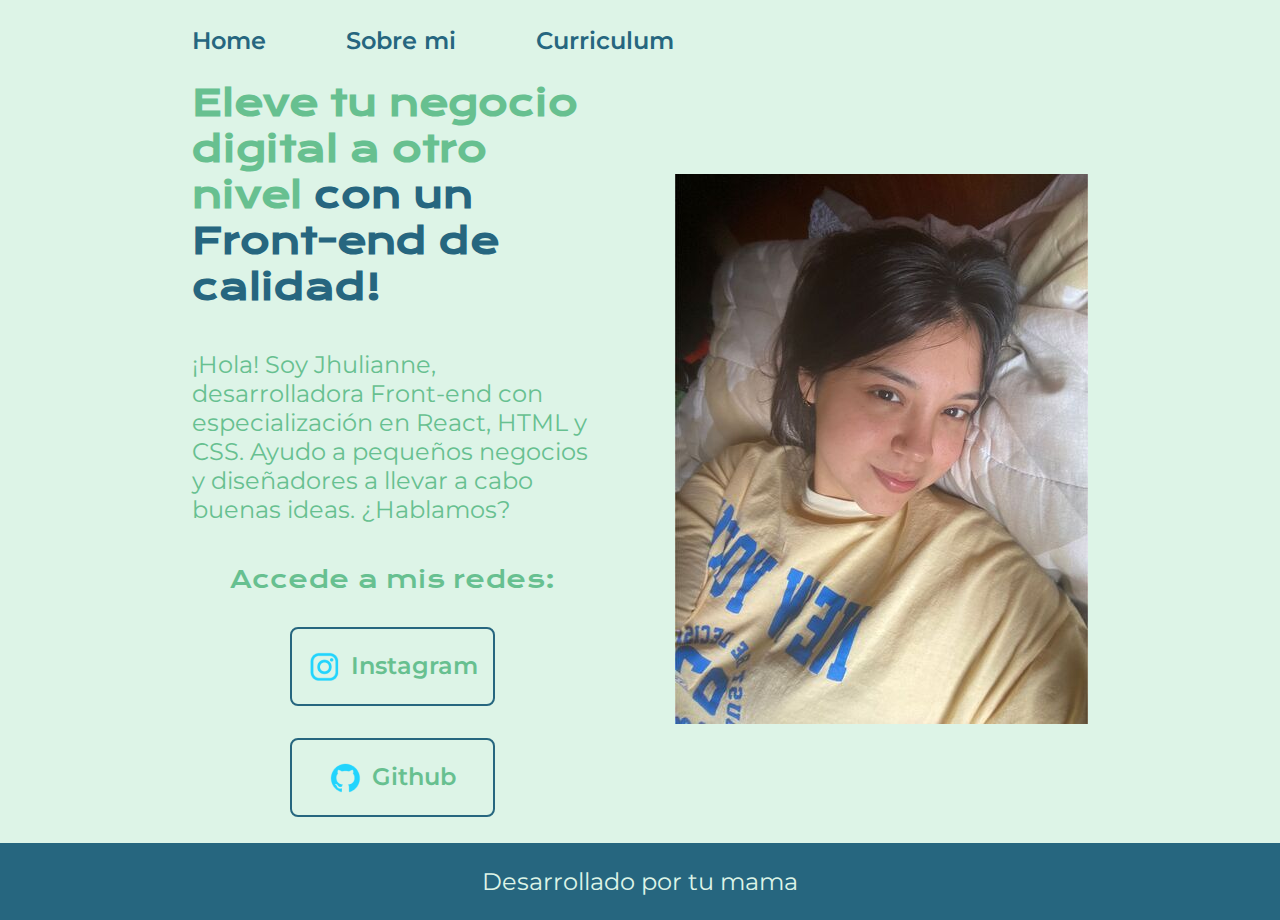
<file: index.html>
<!DOCTYPE html>
    <html lang="es">
        <head>
            <meta charset="UTF-8">
            <meta name="viewport" content="width=device-width, initial-scale=1.0">
                <title>Portafolio</title>
                    <link rel="stylesheet" href="./styles/style.css">
        </head>
<body>
   <header class="header">
        <nav class="header__menu">
            <a class="header__menu__link"href="index.html" >Home</a>
            <a class="header__menu__link"href="about.html" >Sobre mi</a>
            <a class="header__menu__link"href="cv.html" >Curriculum</a>
        </nav>
   </header>
   <main class="presentacion">
        <section class="presentacion__contenido">
            <h1 class="presentacion__contenido__titulo">Eleve tu negocio digital a otro nivel
                 <strong class="destacado">con un Front-end de calidad!</strong>
            </h1>
            <p class="presentacion__contenido__texto">¡Hola! Soy Jhulianne, desarrolladora Front-end con especialización en React,
                HTML y CSS. Ayudo a pequeños negocios y diseñadores a llevar a cabo buenas ideas. ¿Hablamos?
            </p>
            <div class="presentacion__enlaces">
                <h2 class="presentacion__enlaces__subtitulos">Accede a mis redes:</h2>
            <a class="presentacion__enlaces__link" href="https://app.aluracursos.com/formacion-programacion-primeros-pasos-grupo9-one"> <img src="./assets/instagram.png">Instagram</a>
            <a class="presentacion__enlaces__link" href="https://www.chunkbase.com"> <img src="./assets/github.png">Github</a>
            </div>
        </section>
        <img class="presentacion__imagen" src="./assets/bebe.jpg" alt="Imagen de Ana Garcia trabajando">
    </main>
   <footer class="footer">
        <p>Desarrollado por tu mama</p>
   </footer> 
</body>
</html>
</file>
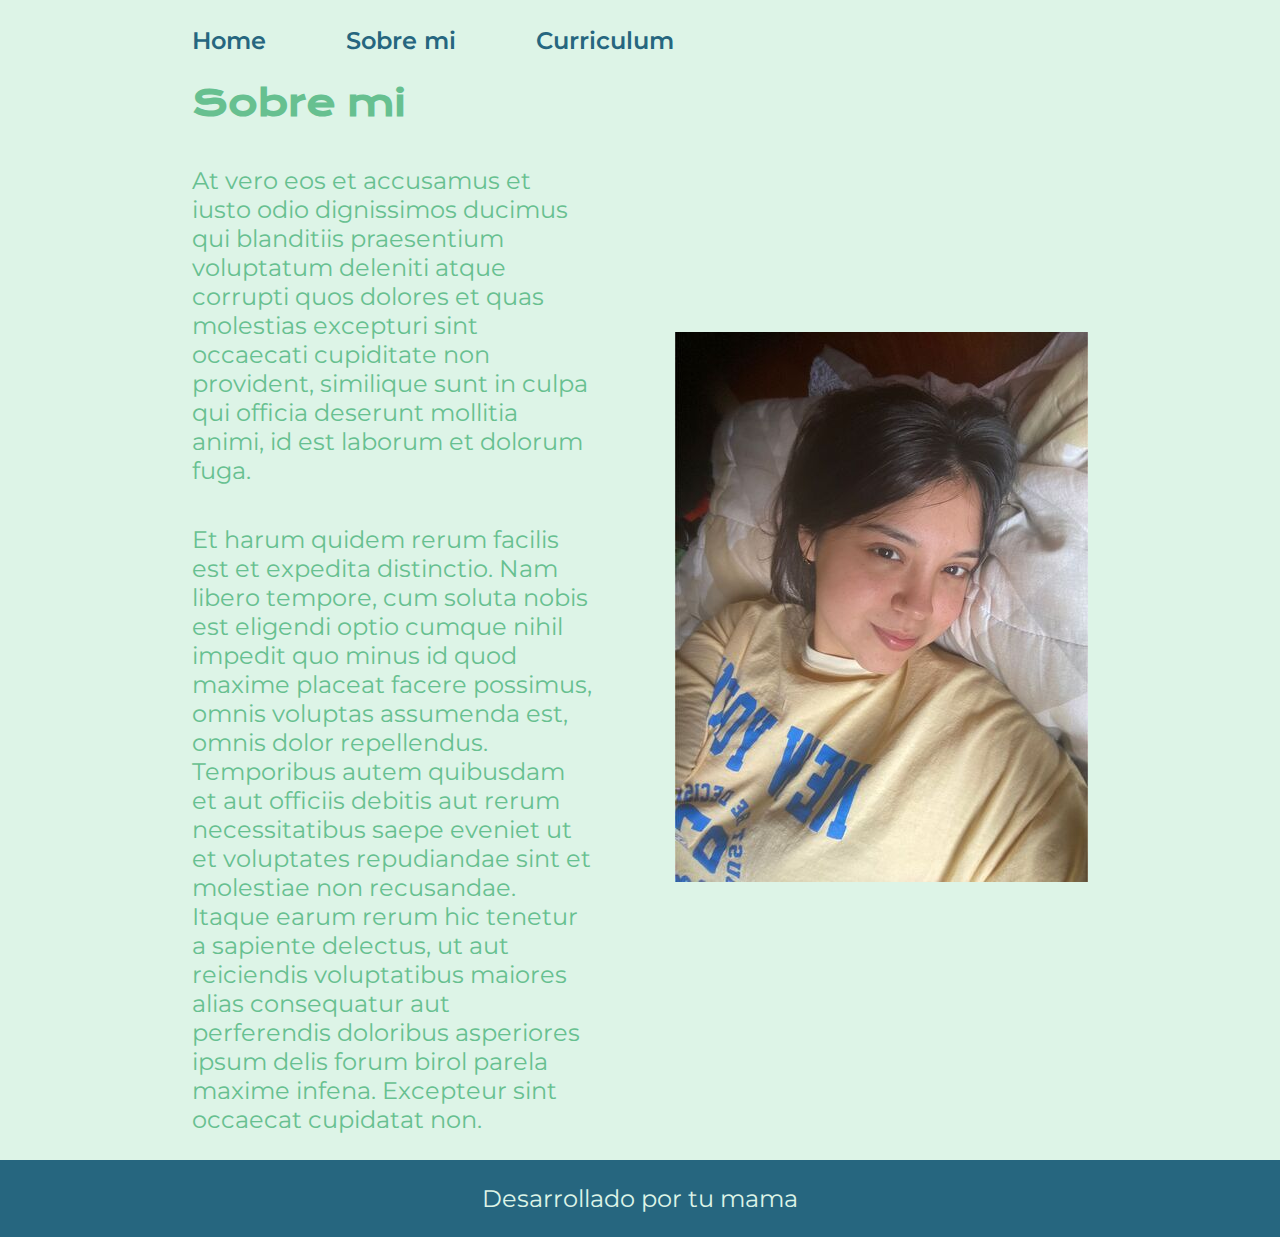
<file: about.html>
<!DOCTYPE html>
<html lang="es">
<head>
    <meta charset="UTF-8">
    <meta name="viewport" content="width=device-width, initial-scale=1.0">
    <title>Sobre mi</title>
    <link rel="stylesheet" href="/styles/style.css">
</head>
<body>
     <header class="header">
        <nav class="header__menu">
            <a class="header__menu__link"href="index.html" >Home</a>
            <a class="header__menu__link"href="about.html" >Sobre mi</a>
            <a class="header__menu__link"href="cv.html" >Curriculum</a>
        </nav>
   </header>
   <main class="presentacion">
        <section class="presentacion__contenido">
            <h1 class="presentacion__contenido__titulo">Sobre mi</h1>
            <p class="presentacion__contenido__texto">At vero eos et accusamus et iusto odio dignissimos ducimus qui blanditiis praesentium voluptatum deleniti atque corrupti quos dolores et quas molestias excepturi sint occaecati cupiditate non provident, similique sunt in culpa qui officia deserunt mollitia animi, id est laborum et dolorum fuga.</p>
            <p class="presentacion__contenido__texto">Et harum quidem rerum facilis est et expedita distinctio. Nam libero tempore, cum soluta nobis est eligendi optio cumque nihil impedit quo minus id quod maxime placeat facere possimus, omnis voluptas assumenda est, omnis dolor repellendus. Temporibus autem quibusdam et aut officiis debitis aut rerum necessitatibus saepe eveniet ut et voluptates repudiandae sint et molestiae non recusandae. Itaque earum rerum hic tenetur a sapiente delectus, ut aut reiciendis voluptatibus maiores alias consequatur aut perferendis doloribus asperiores ipsum delis forum birol parela maxime infena. Excepteur sint occaecat cupidatat non.</p>
        </section>
        <img class="presentacion__imagen" src="./assets/bebe.jpg" alt="Imagen de Ana Garcia trabajando">
   </main>
   <footer class="footer">
        <p>Desarrollado por tu mama</p>
   </footer> 
</body>
</html>
</file>
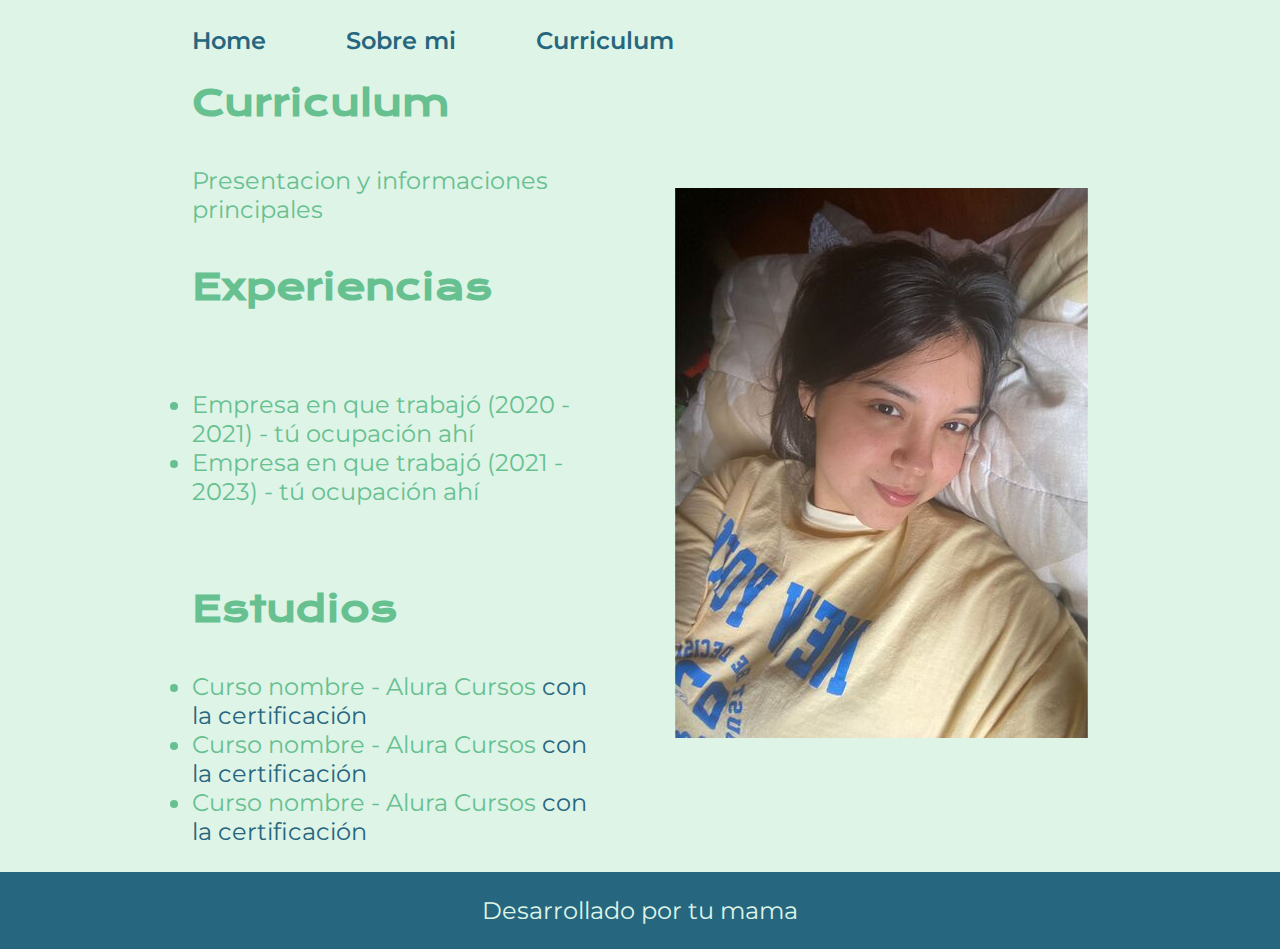
<file: cv.html>
<!DOCTYPE html>
<html lang="es">
<head>
    <meta charset="UTF-8">
    <meta name="viewport" content="width=device-width, initial-scale=1.0">
    <title>Curriculum</title>
    <link rel="stylesheet" href="./styles/style.css">
</head>
<body>
    <header class="header">
        <nav class="header__menu">
            <a class="header__menu__link"href="index.html" >Home</a>
            <a class="header__menu__link"href="about.html" >Sobre mi</a>
            <a class="header__menu__link"href="cv.html" >Curriculum</a>
        </nav>
   </header>
    <main class="presentacion">
        <section class="presentacion__contenido">
            <h1 class="presentacion__contenido__titulo">
                Curriculum</h1>
                <p class="presentacion__contenido__texto">
                    Presentacion y informaciones principales

                </p>
                <h2 class="presentacion__contenido__titulo">Experiencias</h2>
                <p class="presentacion__contenido__texto">
                    <ul class="presentacion__contenido__texto">
                        <li> Empresa en que trabajó (2020 - 2021) - tú ocupación ahí </li>
                        <li> Empresa en que trabajó (2021 - 2023) - tú ocupación ahí </li>
                    </ul>
                </p>
                <h2 class="presentacion__contenido__titulo">Estudios</h2>
                <div class="presentacion__contenido__texto">
                    <ul class="presentacion__contenido__texto">
                        <li>Curso nombre - Alura Cursos <a href="linkdelacertificacion">con la certificación</a> </li>
                        <li>Curso nombre - Alura Cursos <a href="linkdelacertificacion">con la certificación</a></li>
                        <li>Curso nombre - Alura Cursos <a href="linkdelacertificacion">con la certificación</a></li>
                    </ul>
                </div>
               
        </section>
            <img class="presentacion__imagen" src="./assets/bebe.jpg" alt="Foto de Ana García desarrolando un proyecto">
    </main>
    <footer class="footer">
        <p>Desarrollado por tu mama</p>
   </footer> 
</body>
</html>
</file>
<file: styles/style.css>
@import url('https://fonts.googleapis.com/css2?family=Krona+One&family=Montserrat:ital,wght@0,100..900;1,100..900&display=swap');

:root{
    --color-primario: #DDF4E7;
    --color-secundario: #67C090;
    --color-terciario: #26667F;
    --color-hover: #272727;

    --fuente-montserrat: 'Montserrat', sans-serif;
    --fuente-krona: 'Krona One', sans-serif;
}

*{
    padding: 0;
    margin: 0;
}

body{
    background-color: var(--color-primario);
    color: var(--color-secundario);
    box-sizing: border-box;
}

.header{
    padding: 2% 0% 0% 15%;
}

.header__menu{
    display: flex;
    gap: 80px;
}

.header__menu__link{
    font-family: var(--fuente-montserrat);
    font-size: 1.5rem;
    font-weight: 600;
    color: var(--color-terciario);
    text-decoration: none;
}

.presentacion{
    display: flex;
    align-items: center;
    padding: 2%  15%;
    justify-content: space-between;
    gap: 82px;
}

.presentacion__contenido{
    width: 50%;
    display: flex;
    flex-direction: column;
    gap: 40px;
}

.presentacion__contenido__titulo{
    font-size: 2.25rem;
    font-family: var(--fuente-krona);
}

.destacado{
    color: var(--color-terciario);
}

.presentacion__contenido__texto{
    font-size: 1.5rem;
    font-family: var(--fuente-montserrat);
}

.presentacion__enlaces{
    display: flex;
    justify-content: space-between;
    flex-direction: column;
    align-items: center;
    gap: 32px;
}

.presentacion__enlaces__subtitulos{
    font-family: var(--fuente-krona);
    font-size: 1.5rem;
    font-weight: 400;
}

.presentacion__enlaces__link{
    width: 50%;
    text-align: center;
    padding: 21.5px 0;
    border-radius: 8px;
    font-family: var(--fuente-montserrat);
    font-size: 1.5rem;
    font-weight: 600;
    text-decoration: none;
    color:var(--color-secundario);
    border: 2px solid var(--color-terciario);
    display: flex;
    justify-content: center;
    gap: 10px;
}

.presentacion__enlaces__link:hover{
    background-color: var(--color-hover);
    color: blue;
}

.presentacion__imagen{
    width: 50%;
}

.imagen{
    width: 488px;
    height: 550px;
}

.footer{
    background-color: var(--color-terciario);
    padding: 24px;
    color: var(--color-primario);
    text-align: center;
    font-family: var(--fuente-montserrat);
    font-size: 1.5rem;
    font-weight: 400;
}

.presentacion__contenido__texto a{
    text-decoration: none;
    color: var(--color-terciario);
}

@media (max-width: 1250px){
    .header{
        padding: 10%;
    }
    .header__menu{
        justify-content: center;
    }
    .presentacion{
        flex-direction: column-reverse;
        padding: 5%;
    }
    .presentacion__contenido{
        width: auto;
    }
}
</file>
